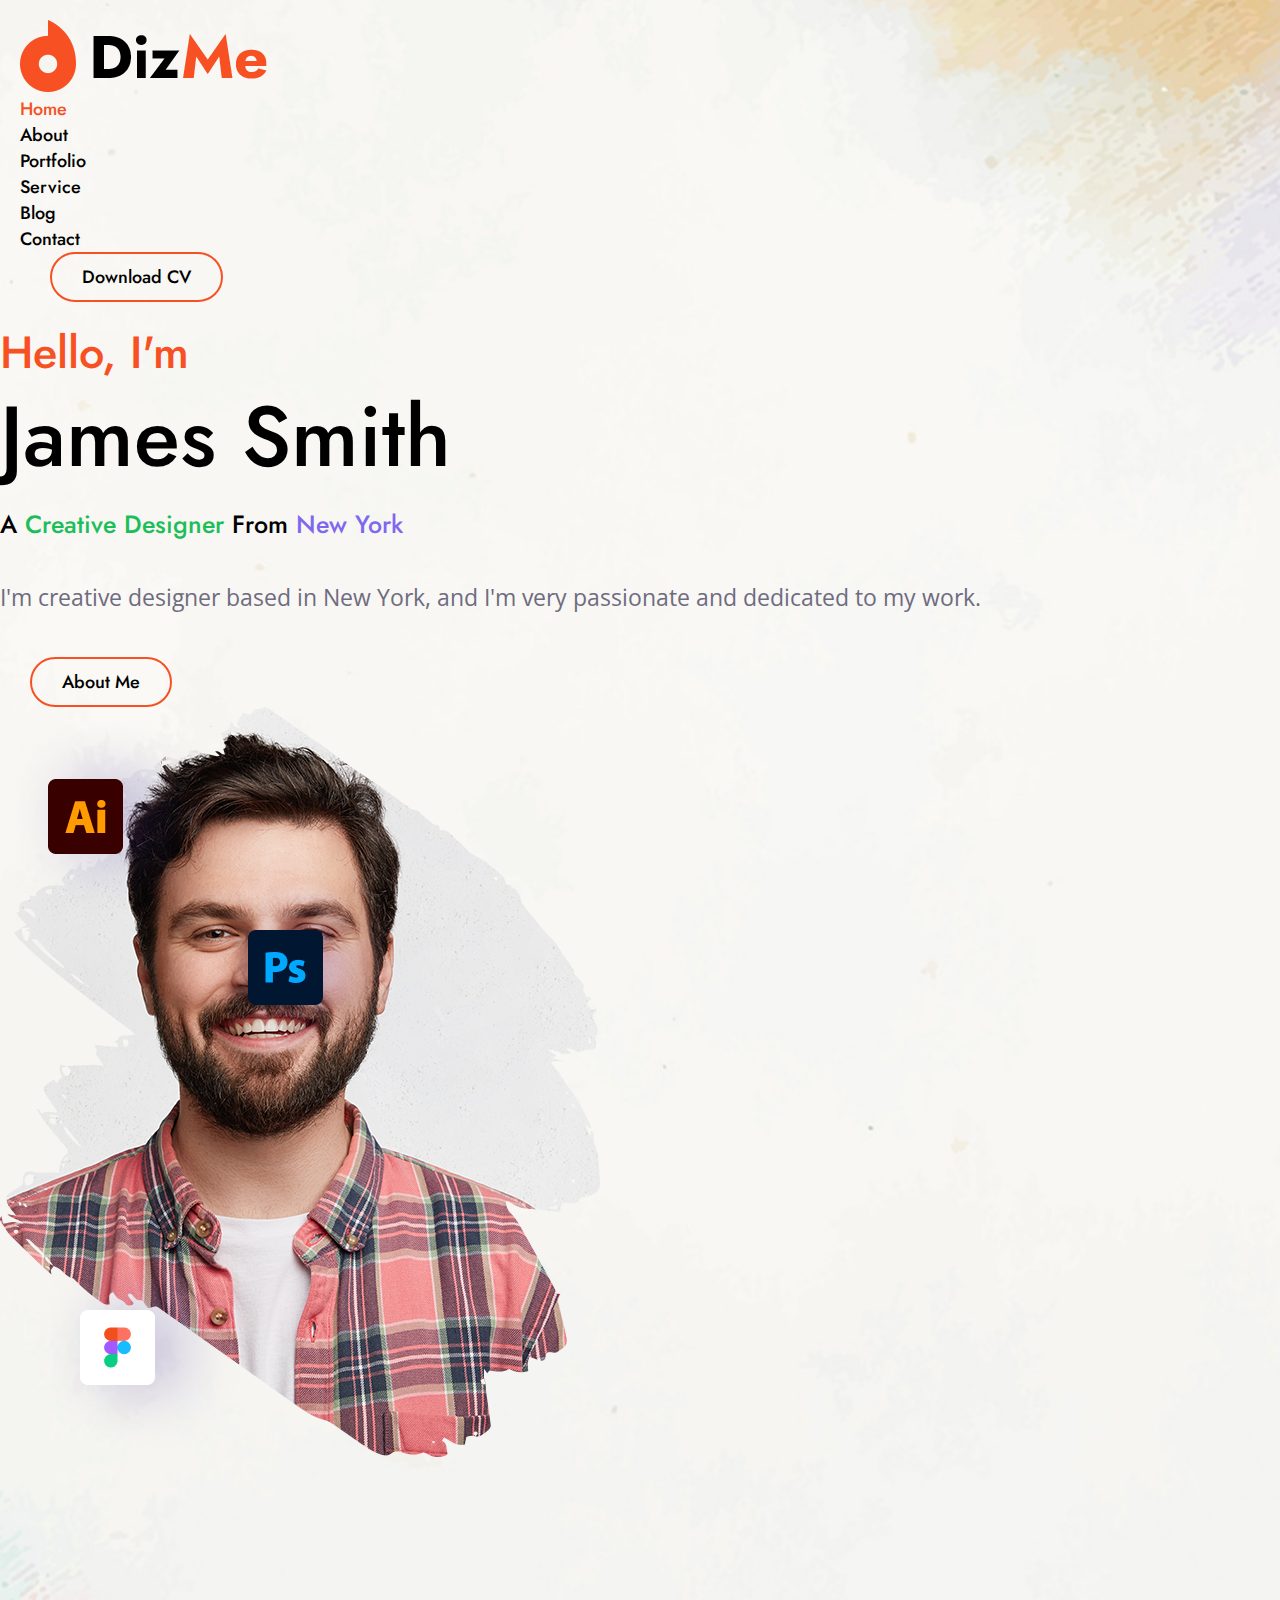
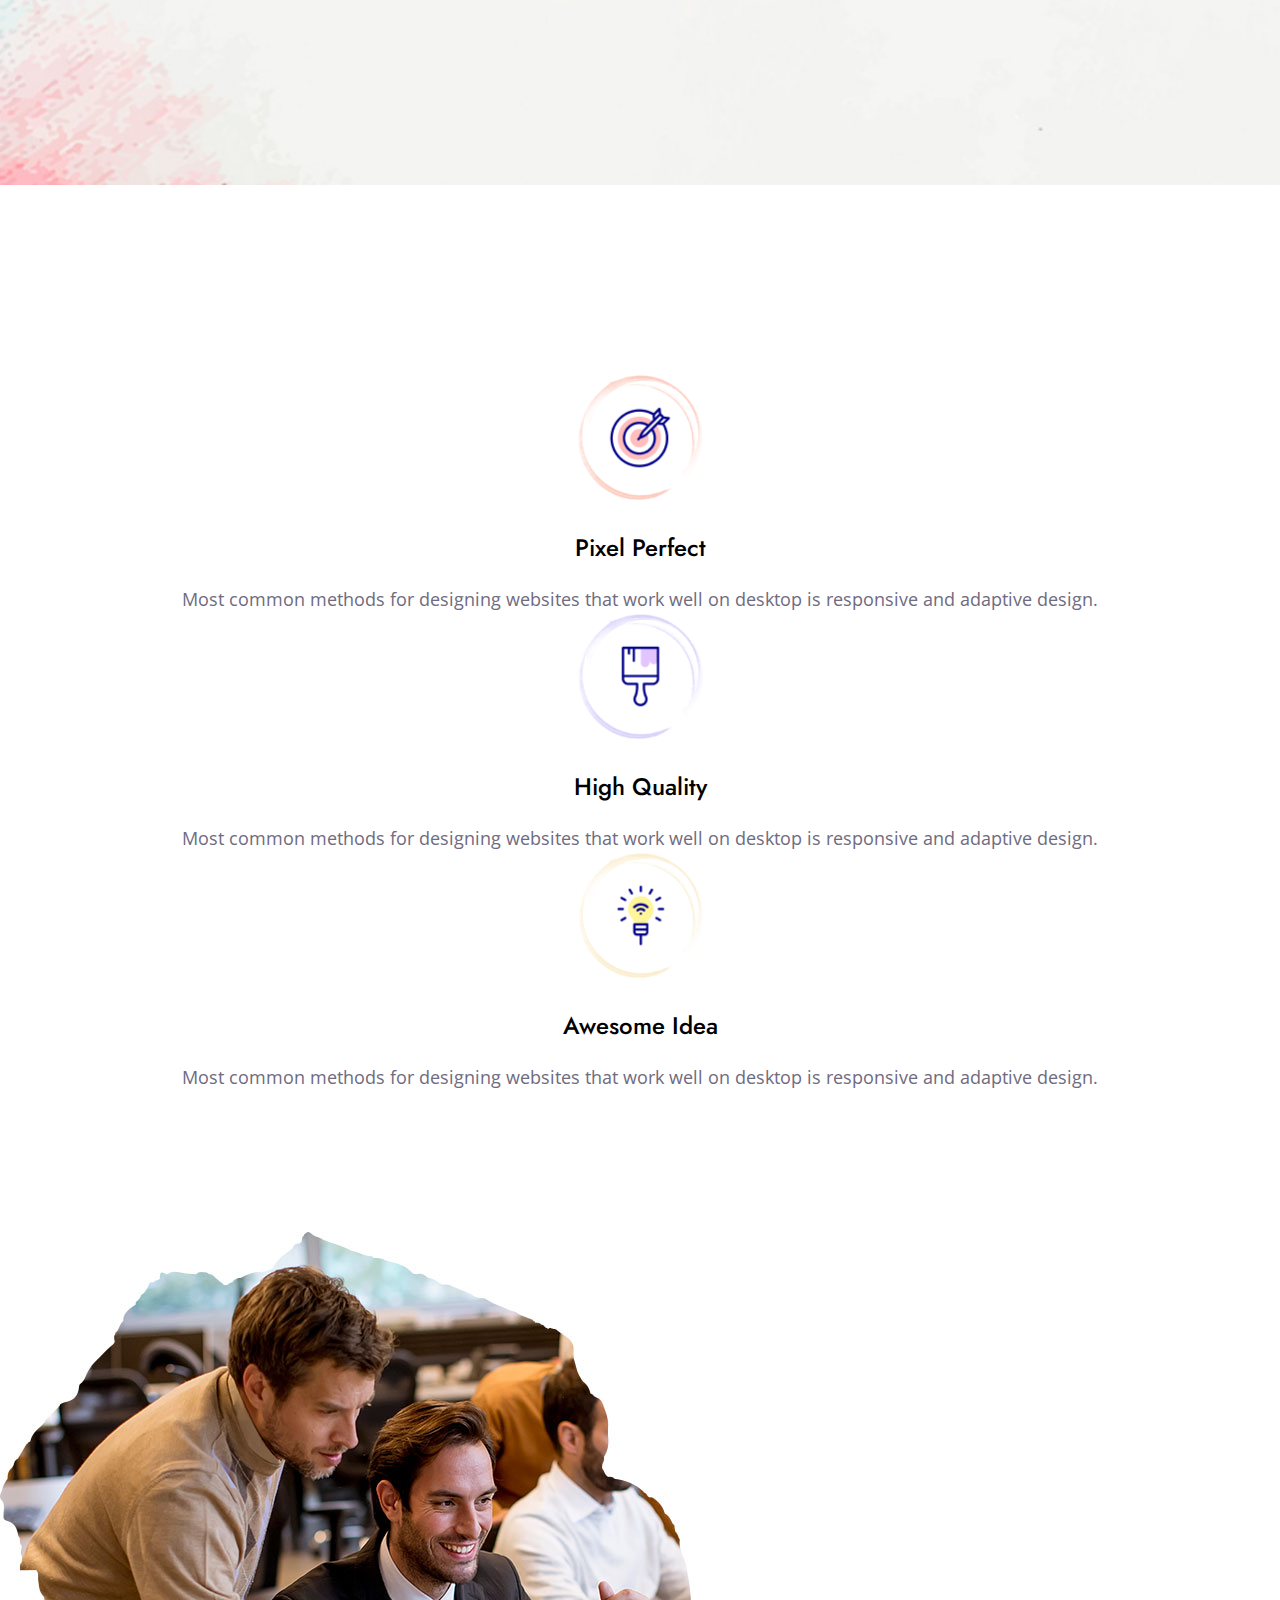
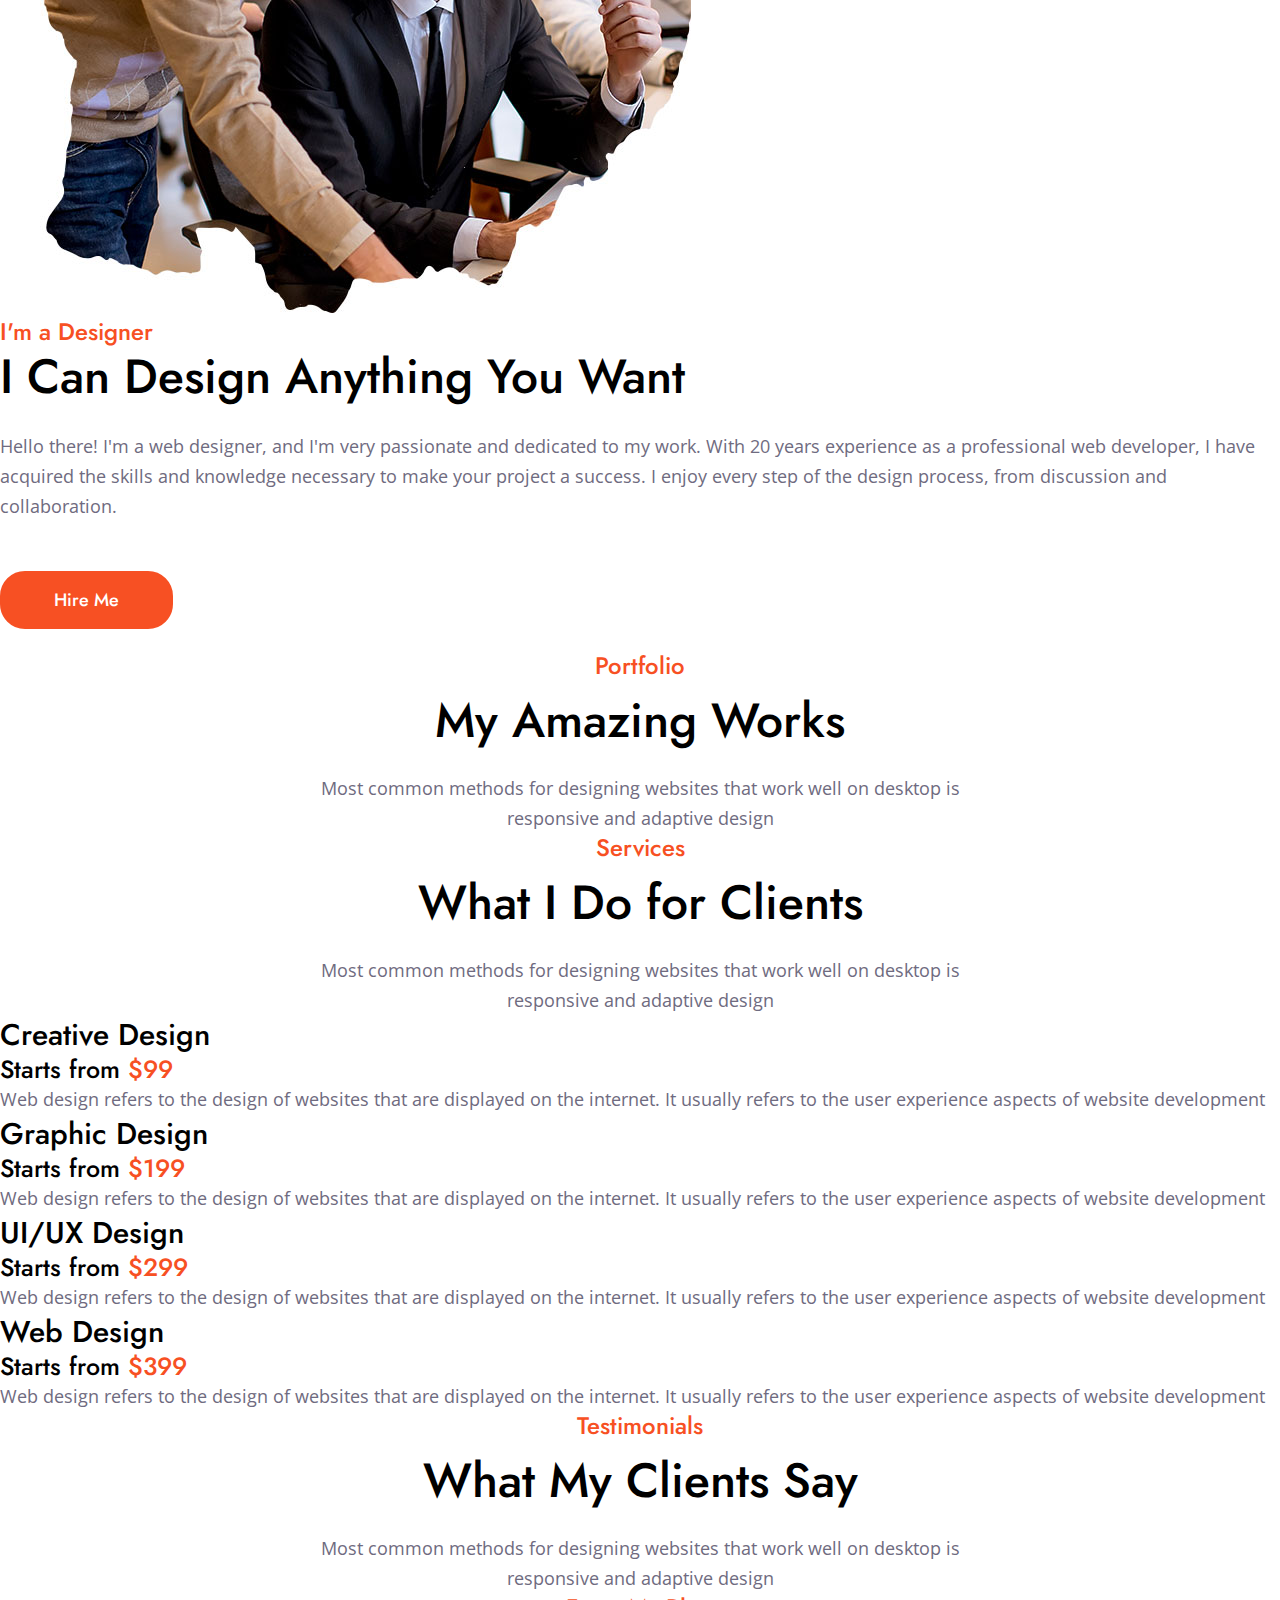
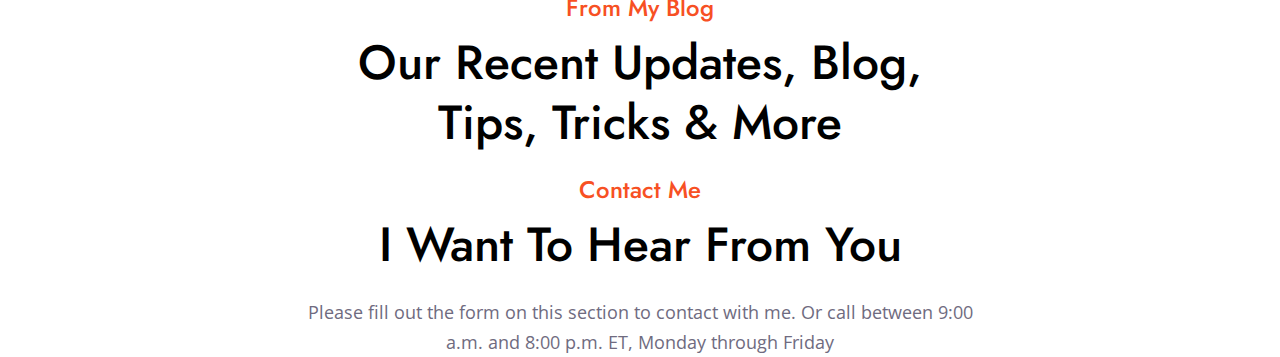
<file: index37.html>
<!DOCTYPE html>
<html lang="en">

<head>
    <meta charset="UTF-8">
    <meta http-equiv="X-UA-Compatible" content="IE=edge">
    <meta name="viewport" content="width=device-width, initial-scale=1.0">
    <title>index37</title>
    <!-- Fontawesome CDN start -->
    <link rel="stylesheet" href="https://cdnjs.cloudflare.com/ajax/libs/font-awesome/6.4.0/css/all.min.css"
        integrity="sha512-iecdLmaskl7CVkqkXNQ/ZH/XLlvWZOJyj7Yy7tcenmpD1ypASozpmT/E0iPtmFIB46ZmdtAc9eNBvH0H/ZpiBw=="
        crossorigin="anonymous" referrerpolicy="no-referrer" />
    <!-- Fontawesome CDN end -->
    <!-- Jost font start -->
    <link rel="preconnect" href="https://fonts.googleapis.com">
    <link rel="preconnect" href="https://fonts.gstatic.com" crossorigin>
    <link href="https://fonts.googleapis.com/css2?family=Jost:wght@100;200;300;400;500;600;700;800;900&display=swap"
        rel="stylesheet">
    <!-- Jost font end -->
    <!-- Open sens font start -->
    <link rel="preconnect" href="https://fonts.googleapis.com">
    <link rel="preconnect" href="https://fonts.gstatic.com" crossorigin>
    <link href="https://fonts.googleapis.com/css2?family=Open+Sans:wght@300;400;500;600;700;800&display=swap"
        rel="stylesheet">
    <!-- Open sens font end -->
    <!-- Bootstrap CSS CDN file start -->
    <link href="https://cdn.jsdelivr.net/npm/bootstrap@5.3.0-alpha2/dist/css/bootstrap.min.css" rel="stylesheet"
        integrity="sha384-aFq/bzH65dt+w6FI2ooMVUpc+21e0SRygnTpmBvdBgSdnuTN7QbdgL+OapgHtvPp" crossorigin="anonymous">
    <!-- Bootstrap CSS CDN file end -->
    <!-- style start -->
    <link rel="stylesheet" href="css/style37.css">
    <!-- style end -->
</head>

<body>
    <!-- Nav bar part start -->
    <nav class="navbar navbar-expand-lg py-0 main_manu">
        <div class="container px-0">
            <a class="navbar-brand manu_logo" href="#">
                <img src="images/logo.png" class="img-fluid w-100" alt="logo">
            </a>
            <button class="navbar-toggler" type="button" data-bs-toggle="collapse"
                data-bs-target="#navbarSupportedContent" aria-controls="navbarSupportedContent" aria-expanded="false"
                aria-label="Toggle navigation">
                <span class="navbar-toggler-icon"></span>
            </button>
            <div class="collapse navbar-collapse" id="navbarSupportedContent">
                <ul class="navbar-nav ms-auto mb-2 mb-lg-0">
                    <li class="nav-item">
                        <a class="nav-link active" id="aredt" aria-current="page" href="#">Home</a>
                    </li>
                    <li class="nav-item">
                        <a class="nav-link active" aria-current="page" href="#">About</a>
                    </li>
                    <li class="nav-item">
                        <a class="nav-link active" aria-current="page" href="#">Portfolio</a>
                    </li>
                    <li class="nav-item">
                        <a class="nav-link active" aria-current="page" href="#">Service</a>
                    </li>
                    <li class="nav-item">
                        <a class="nav-link active" aria-current="page" href="#">Blog</a>
                    </li>
                    <li class="nav-item">
                        <a class="nav-link active" aria-current="page" href="#">Contact</a>
                    </li>
                </ul>
                <div class="manu_btn">
                    <a href="#">Download CV</a>
                </div>
            </div>
        </div>
    </nav>
    <!-- Nav bar part end -->

    <!-- Banner part start -->
    <section id="banner" style="background: url(images/banner.png) no-repeat center; background-size: cover;">
        <div class="container">
            <div class="row">
                <div class="col-lg-6">
                    <div class="banner_info">
                        <h2>Hello, I'm</h2>
                        <h1>James Smith</h1>
                        <h3>A <span>Creative Designer</span> From <span id="spn1">New York</span></h3>
                        <p>I'm creative designer based in New York, and I'm very passionate and dedicated to my work.
                        </p>
                        <div class="banner_btn_links">
                            <div class="banner_btn">
                                <a href="#">About Me</a>
                            </div>
                            <div id="links">
                                <a href="#"><i class="fab fa-facebook-f"></i></a>
                                <a href="#"><i class="fab fa-twitter"></i></a>
                                <a href="#"><i class="fab fa-linkedin-in"></i></a>
                                <a href="#"><i class="fab fa-behance"></i></a>
                            </div>
                        </div>
                    </div>
                </div>

                <div class="col-lg-6">
                    <div class="banner_img">
                        <img src="images/banner-pic.png" class="img-fluid" alt="banner-pic">
                        <div class="banner_icon_1" class="img-fluid">
                            <img src="images/banner-icon-1.png" alt="icon">
                        </div>
                        <div class="banner_icon_2" class="img-fluid">
                            <img src="images/banner-icon-2.png" alt="icon">
                        </div>
                        <div class="banner_icon_3" class="img-fluid">
                            <img src="images/banner-icon-3.png" alt="icon">
                        </div>
                    </div>
                </div>
            </div>
        </div>
    </section>
    <!-- Banner part end -->

    <!-- pha = pixel, high and awesome part start -->
    <section id="pha">
        <div class="container">
            <div class="row">
                <div class="col-lg-4">
                    <div class="pha_items">
                        <div class="pha_img">
                            <img src="images/pha-1.png" class="img-fluid" alt="circle pic">
                        </div>
                        <div class="pha_text">
                            <h4>Pixel Perfect</h4>
                            <p>Most common methods for designing websites that work well on desktop is responsive and adaptive design.</p>
                        </div>
                    </div>
                </div>
                <div class="col-lg-4">
                    <div class="pha_items">
                        <div class="pha_img">
                            <img src="images/pha-2.png" class="img-fluid" alt="circle pic">
                        </div>
                        <div class="pha_text">
                            <h4>High Quality</h4>
                            <p>Most common methods for designing websites that work well on desktop is responsive and adaptive design.</p>
                        </div>
                    </div>
                </div>
                <div class="col-lg-4">
                    <div class="pha_items">
                        <div class="pha_img">
                            <img src="images/pha-3.png" class="img-fluid" alt="circle pic">
                        </div>
                        <div class="pha_text">
                            <h4>Awesome Idea</h4>
                            <p>Most common methods for designing websites that work well on desktop is responsive and adaptive design.</p>
                        </div>
                    </div>
                </div>
            </div>
        </div>
    </section>
    <!-- pha = pixel, high and awesome part end -->

    <!-- Designer part start -->
    <section id="designer">
        <div class="container">
            <div class="row">
                <div class="col-lg-6">
                    <img src="images/designer-pic.jpg" class="img-fluid" alt="designer-pic">
                </div>
                <div class="col-lg-6">
                    <div class="designer_info">
                        <h3>I'm a Designer</h3>
                        <h2>I Can Design Anything You Want</h2>
                        <p>Hello there! I'm a web designer, and I'm very passionate and dedicated to my work. With 20 years experience as a professional web developer, I have acquired the skills and knowledge necessary to make your project a success. I enjoy every step of the design process, from discussion and collaboration.</p>
                        <div class="designer_btn">
                            <a href="#">Hire Me</a>
                        </div>
                    </div>
                </div>
            </div>
        </div>
    </section>
    <!-- Designer part end -->

    <!-- Portfolio or filter part start -->
    <section id="portfolio">
        <div class="container">
            <div class="row">
                <div class="col-lg-12">
                    <div class="all_common_part">
                        <h3>Portfolio</h3>
                        <h2>My Amazing Works</h2>
                        <p>Most common methods for designing websites that work well on desktop is <span>responsive and adaptive design</span></p>
                    </div>
                </div>
            </div>
    
        <!-- <button type="button" data-filter="all">All</button>
        <button type="button" data-filter=".youtube">YouTube</button>
        <button type="button" data-filter=".vimeo">Vimeo</button>
        <button type="button" data-filter=".soundcloud">Soundcloud</button>
        <button type="button" data-filter=".popup">Popup</button>
        <button type="button" data-filter=".detail">Detail</button>
    
        <div class="filter_plugin">
            <div class="mix youtube" data-order="2">
                <img src="images/dizme/youtube.png" alt="">
            </div>
            <div class="mix vimeo" data-order="3">
                <img src="images/dizme/vimeo.png" alt="">
            </div>
            <div class="mix soundcloud" data-order="4">
                <img src="images/dizme/soundcloud.png" alt="">
            </div>
            <div class="mix popup" data-order="4">
                <img src="images/dizme/popup1.png" alt="">
            </div>
            <div class="mix popup" data-order="4">
                <img src="images/dizme/popup2.png" alt="">
            </div>
            <div class="mix detail" data-order="4">
                <img src="images/dizme/detail.png" alt="">
            </div>
        </div> -->
        </div>
    </section>
    <!-- Portfolio or filter part end -->

    <!-- Service part start -->
    <section id="sevice">
        <div class="container">
            <div class="row">
                <div class="col-lg-12">
                    <div class="all_common_part">
                        <h3>Services</h3>
                        <h2>What I Do for Clients</h2>
                        <p>Most common methods for designing websites that work well on desktop is <span>responsive and adaptive design</span></p>
                    </div>
                </div>
            </div>

            <div class="row">
                <div class="col-lg-6">
                    <div class="service_items">
                        <h4>Creative Design</h4>
                        <h5>Starts from <span>$99</span></h5>
                        <p>Web design refers to the design of websites that are displayed on the internet. It usually refers to the user experience aspects of website development</p>
                    </div>
                </div>
                <div class="col-lg-6">
                    <div class="service_items">
                        <h4>Graphic Design</h4>
                        <h5>Starts from <span>$199</span></h5>
                        <p>Web design refers to the design of websites that are displayed on the internet. It usually refers to the user experience aspects of website development</p>
                    </div>
                </div>
            </div>
            <div class="row">
                <div class="col-lg-6">
                    <div class="service_items">
                        <h4>UI/UX Design</h4>
                        <h5>Starts from <span>$299</span></h5>
                        <p>Web design refers to the design of websites that are displayed on the internet. It usually refers to the user experience aspects of website development</p>
                    </div>
                </div>
                <div class="col-lg-6">
                    <div class="service_items">
                        <h4>Web Design</h4>
                        <h5>Starts from <span>$399</span></h5>
                        <p>Web design refers to the design of websites that are displayed on the internet. It usually refers to the user experience aspects of website development</p>
                    </div>
                </div>
            </div>
        </div>
    </section>
    <!-- Service part end -->
    <!-- Testimonial part start -->
    <div class="container">
        <div class="row">
            <div class="col-lg-12">
                <div class="all_common_part">
                    <h3>Testimonials</h3>
                    <h2>What My Clients Say</h2>
                    <p>Most common methods for designing websites that work well on desktop is <span>responsive and adaptive design</span></p>
                </div>
            </div>
        </div>
    </div>
    <!-- Testimonial part end -->
    <!-- Blog part start -->
    <div class="container">
        <div class="row">
            <div class="col-lg-12">
                <div class="all_common_part">
                    <h3>From My Blog</h3>
                    <h2>Our Recent Updates, Blog, <span> Tips, Tricks & More</span></h2>
                </div>
            </div>
        </div>
    </div>
    <!-- Blog part end -->
    <!-- Blog part start -->
    <section id="contact">
        <div class="container">
            <div class="row">
                <div class="col-lg-12">
                    <div class="all_common_part">
                        <h3>Contact Me</h3>
                        <h2>I Want To Hear From You</h2>
                        <p>Please fill out the form on this section to contact with me. Or call between 9:00  <span>a.m. and 8:00 p.m. ET, Monday through Friday</span></p>
                    </div>
                </div>
            </div>
        </div>
    </section>
    <!-- Blog part end -->

    <!-- Blog part start -->
    <!-- Blog part end -->

    <!-- Blog part start -->
    <!-- Blog part end -->

    <!-- Blog part start -->
    <!-- Blog part end -->


    <!-- mixitup JS file start -->
    <script src="js/mixitup.min.js"></script>
    <!-- mixitup JS file end -->
    <!-- jQuery JS file start -->
    <script src="js/jquery-1.12.4.min.js"></script>
    <!-- jQuery JS file end -->
    <!-- Bootstrap JS CDN file start -->
    <script src="https://cdn.jsdelivr.net/npm/bootstrap@5.3.0-alpha2/dist/js/bootstrap.bundle.min.js"
        integrity="sha384-qKXV1j0HvMUeCBQ+QVp7JcfGl760yU08IQ+GpUo5hlbpg51QRiuqHAJz8+BrxE/N" crossorigin="anonymous">
    </script>
    <!-- Bootstrap JS CDN file end -->
    <!-- Dizme JS file start -->
    <script src="js/script37.js"></script>
    <!-- Dizme JS file end -->
</body>

</html>
</file>
<file: css/style37.css>
/* CSS variables part start */
:root {
    --jost_font: 'Jost', sans-serif;
    --open_sens_font: 'Open Sans', sans-serif;
    --red_color: #F75023;
    --green_color: #1CBE59;
    --purple_color: #8067F0;
    --white_color: #FFFFFF;
    --allh_black_color: #000000;
    --allp_black_color: #6F6B80;

}

/* CSS variables part end */
/* Common CSS part start */
* {
    padding: 0;
    margin: 0;
    outline: 0;
    box-sizing: border-box;
}

a {
    text-decoration: none;
    display: inline-block;
}

p,
a,
ul,
ol,
h1,
h2,
h3,
h4,
h5,
h6 {
    padding: 0;
    margin: 0;
}

ul,
ol,
li {
    list-style: none;
}
.all_common_part{
    text-align: center;
}
.all_common_part h3{
    color: var(--red_color);
    font-size: 24px;
    line-height: 30px;
    font-weight: 500;
    font-family: var(--jost_font);
}
.all_common_part h2{
    color: var(--allh_black_color);
    font-size: 48px;
    line-height: 60px;
    font-weight: 500;
    font-family: var(--jost_font);
    margin: 10px 0 22px 0;
}
.all_common_part p{
    color: var(--allp_black_color);
    font-size: 18px;
    line-height: 30px;
    font-weight: 400;
    font-family: var(--open_sens_font);
}
.all_common_part p span{
    display: block;
}
#aredt{
    color: var(--red_color);
}
/* Common CSS part end */

/* Nav bar part start */
.main_manu{
    padding: 20px !important;
    position: absolute;
    top: 0;
    left: 0;
    width: 100%;
}
.main_manu ul{
    gap: 22px;
}
.main_manu ul li a{
    color: var(--allh_black_color);
    font-size: 18px;
    font-weight: 500;
    font-family: var(--jost_font);
    transition: all linear .3s;
    -webkit-transition: all linear .3s;
    -moz-transition: all linear .3s;
    -ms-transition: all linear .3s;
    -o-transition: all linear .3s;
}
.main_manu ul li:hover a{
    color: var(--red_color);
}
.manu_logo{
    width: 110px;
}
.manu_btn a{
    color: var(--allh_black_color);
    font-size: 18px;
    font-weight: 500;
    font-family: var(--jost_font);
    padding: 10px 30px;
    border: 2px solid var(--red_color);
    border-radius: 25px;
    -webkit-border-radius: 25px;
    -moz-border-radius: 25px;
    -ms-border-radius: 25px;
    -o-border-radius: 25px;
    position: relative;
    margin-left: 30px;
    z-index: 2;
}
.manu_btn a::after{
    content: "";
    width: 100%;
    height: 0%;
    background: var(--red_color);
    border-radius: 25px;
    -webkit-border-radius: 25px;
    -moz-border-radius: 25px;
    -ms-border-radius: 25px;
    -o-border-radius: 25px;
    position: absolute;
    left: 0;
    bottom: 0;
    transition: all linear .2s;
    -webkit-transition: all linear .2s;
    -moz-transition: all linear .2s;
    -ms-transition: all linear .2s;
    -o-transition: all linear .2s;
    z-index: -1;
}
.manu_btn a:hover:after{
    height: 100%;
    z-index: -2;
}
.manu_btn a:hover{
    color: var(--white_color);
}
/* Nav bar part end */
/* Banner part start */
#banner{
    padding: 324px 0;
}
.banner_info{}
.banner_info h2{
    color: var(--red_color);
    font-size: 45px;
    line-height: 58px;
    font-weight: 500;
    font-family: var(--jost_font);
}
.banner_info h1{
    color: var(--allh_black_color);
    font-size: 85px;
    line-height: 110px;
    font-weight: 500;
    font-family: var(--jost_font);
}
.banner_info h3{
    color: var(--allh_black_color);
    font-size: 25px;
    line-height: 40px;
    font-weight: 500;
    font-family: var(--jost_font);
    margin: 12px 0 36px 0;
}
.banner_info h3 span{
    color: var(--green_color);
}
.banner_info h3 span#spn1{
    color: var(--purple_color);
}
.banner_info p{
    color: var(--allp_black_color);
    font-size: 23px;
    line-height: 34px;
    font-weight: 400;
    font-family: var(--open_sens_font);
}
.banner_info .banner_btn_links{
    display: flex;
    gap: 30px;
    align-items: center;
    margin-top: 43px;
}
.banner_info .banner_btn_links .banner_btn a{
    color: var(--allh_black_color);
    font-size: 18px;
    font-weight: 500;
    font-family: var(--jost_font);
    padding: 10px 30px;
    border: 2px solid var(--red_color);
    border-radius: 25px;
    -webkit-border-radius: 25px;
    -moz-border-radius: 25px;
    -ms-border-radius: 25px;
    -o-border-radius: 25px;
    position: relative;
    margin-left: 30px;
    z-index: 2;
}
.banner_info .banner_btn_links .banner_btn a::after{
    content: "";
    width: 100%;
    height: 0%;
    background: var(--red_color);
    border-radius: 25px;
    -webkit-border-radius: 25px;
    -moz-border-radius: 25px;
    -ms-border-radius: 25px;
    -o-border-radius: 25px;
    position: absolute;
    left: 0;
    bottom: 0;
    transition: all linear .2s;
    -webkit-transition: all linear .2s;
    -moz-transition: all linear .2s;
    -ms-transition: all linear .2s;
    -o-transition: all linear .2s;
    z-index: -1;
}
.banner_info .banner_btn_links .banner_btn a:hover:after{
    height: 100%;
    z-index: -2;
}
.banner_info .banner_btn_links .links a{
    color: var(--allh_black_color);
    gap: 16px;
}
.banner_img{
    width: 320px;
    position: relative;
}
.banner_icon_1{
    width: 50px;
    position: absolute;
    top: 0;
    left: 0;
    animation: anim_1 2s infinite alternate;
    -webkit-animation: anim_1 2s infinite alternate;
}
.banner_icon_2{
    width: 50px;
    position: absolute;
    top: 20%;
    right: 70px;
    animation: anim_1 2s infinite alternate;
    -webkit-animation: anim_1 2s infinite alternate;
}
.banner_icon_3{
    width: 50px;
    position: absolute;
    left: 10%;
    bottom: 0;
    animation: anim_1 2s infinite alternate;
    -webkit-animation: anim_1 2s infinite alternate;
}
@keyframes anim_1 {
    from{
        transform: translateY(0);
        -webkit-transform: translateY(0);
        -moz-transform: translateY(0);
        -ms-transform: translateY(0);
        -o-transform: translateY(0);
        }
    to{
        transform: translateY(30%);
        -webkit-transform: translateY(30%);
        -moz-transform: translateY(30%);
        -ms-transform: translateY(30%);
        -o-transform: translateY(30%);
}
}
/* @keyframes anim_2 {
    from{
        transform: translateY(10%);
        -webkit-transform: translateY(10%);
        -moz-transform: translateY(10%);
        -ms-transform: translateY(10%);
        -o-transform: translateY(10%);
}
    to{
        transform: translateY(40%);
        -webkit-transform: translateY(40%);
        -moz-transform: translateY(40%);
        -ms-transform: translateY(40%);
        -o-transform: translateY(40%);
}
}
@keyframes anim_3 {
    from{
        transform: translateY(0);
        -webkit-transform: translateY(0);
        -moz-transform: translateY(0);
        -ms-transform: translateY(0);
        -o-transform: translateY(0);
        }
    to{
        transform: translateY(30%);
        -webkit-transform: translateY(30%);
        -moz-transform: translateY(30%);
        -ms-transform: translateY(30%);
        -o-transform: translateY(30%);
}
} */
/* Banner part end */
/* pha = pixel, high and awesome part start */
#pha{
    padding: 190px 0 70px;
    text-align: center;
}
.pha_items{}
.pha_items .pha_img{}
.pha_items .pha_img img{
    width: 125px;
}
.pha_items .pha_text{}
.pha_items .pha_text h4{
    color: var(--allh_black_color);
    font-size: 24px;
    line-height: 31px;
    font-weight: 500;
    font-family: var(--jost_font);
    margin: 28px 0 21px 0;
}
.pha_items .pha_text p{
    color: var(--allp_black_color);
    font-size: 18px;
    line-height: 30px;
    font-weight: 400;
    font-family: var(--open_sens_font);
}
/* pha = pixel, high and awesome part end */
/* Designer part start */
#designer{
    padding: 70px 0 22px;
}
.designer_info{}
.designer_info h3{
    color: var(--red_color);
    font-size: 24px;
    line-height: 30px;
    font-weight: 500;
    font-family: var(--jost_font);
}
.designer_info h2{
    color: var(--allh_black_color);
    font-size: 48px;
    line-height: 60px;
    font-weight: 500;
    font-family: var(--jost_font);
}
.designer_info p{
    color: var(--allp_black_color);
    font-size: 18px;
    line-height: 30px;
    font-weight: 400;
    font-family: var(--open_sens_font);
    margin: 24px 0 50px 0;
}
.designer_info .designer_btn a{
    color: var(--white_color);
    font-size: 18px;
    font-weight: 500;
    font-family: var(--jost_font);
    padding: 14px 52px;
    border: 2px solid var(--red_color);
    border-radius: 25px;
    background: var(--red_color);
}
/* Designer part end */
/* Portfolio or filter part start */
#portfolio{}
.filter_plugin img{
    width: 423px;
}
/* Portfolio or filter part end */
/* Service part start */
#service{
    /* margin: 178px 0 86px 0; */
}
.service_items{
    /* width: 645px; */
    /* padding-top: 86px; */
}
.service_items h4{
    color: var(--allh_black_color);
    font-size: 30px;
    line-height: 39px;
    font-weight: 500;
    font-family: var(--jost_font);
}
.service_items h5{
    color: var(--allh_black_color);
    font-size: 25px;
    line-height: 30px;
    font-weight: 500;
    font-family: var(--jost_font);
}
.service_items h5 span{
    color: var(--red_color);
}
.service_items p{
    color: var(--allp_black_color);
    font-size: 18px;
    line-height: 30px;
    font-weight: 400;
    font-family: var(--open_sens_font);
}
/* Service part end */
/* Testimonial part start */

/* Testimonial part end */


/* Blog part start */
.all_common_part h2 span{
    display: block;
}
/* Blog part end */

/* Testimonial part start */
/* Testimonial part end */

/* Testimonial part start */
/* Testimonial part end */

/* Testimonial part start */
/* Testimonial part end */
</file>
